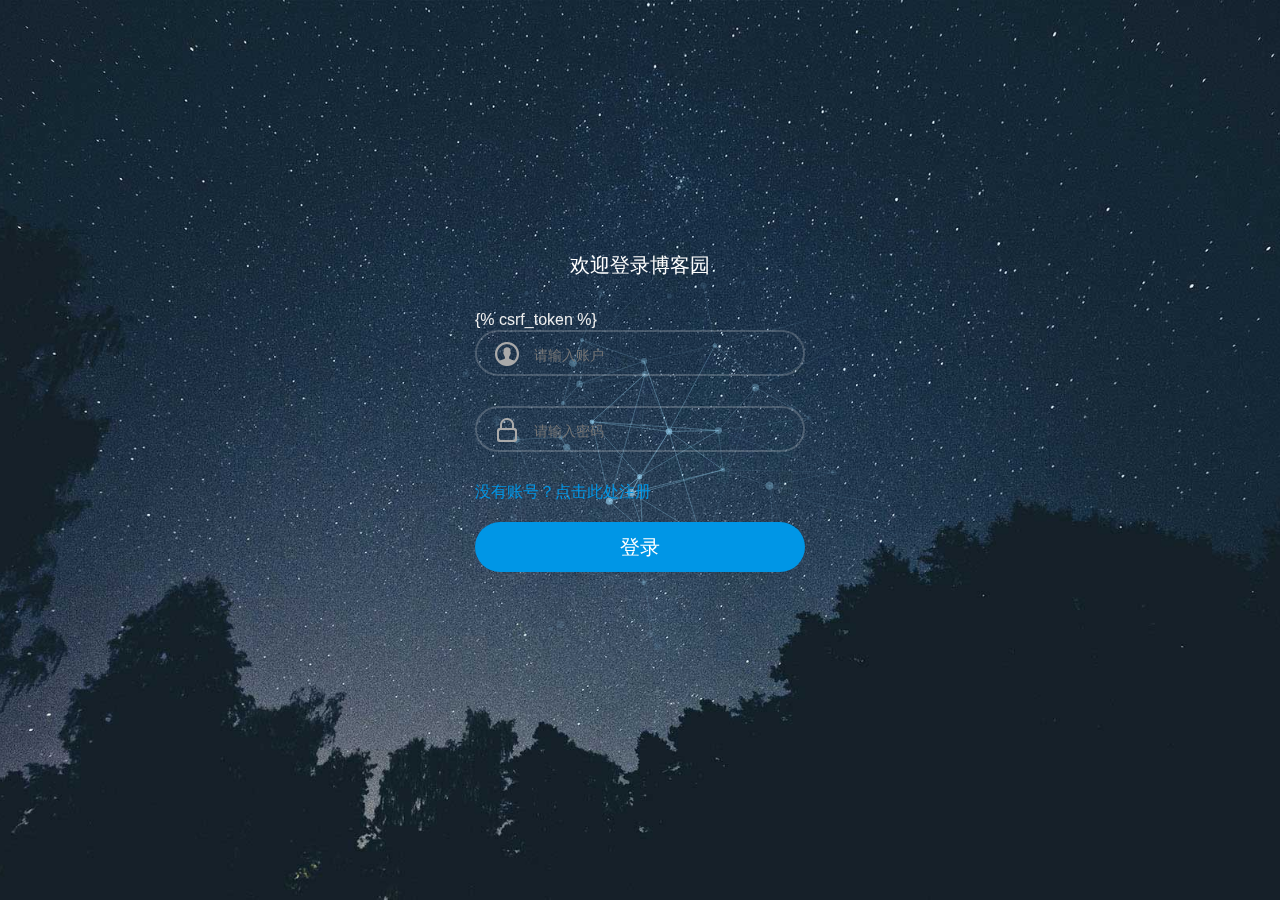
<file: wechat/templates/login.html>
<!DOCTYPE html>
<html lang="en" class="no-js">
<head>
<meta charset="UTF-8" />
<meta http-equiv="X-UA-Compatible" content="IE=edge">
<meta name="viewport" content="width=device-width, initial-scale=1">
<title>登录页面</title>
    <link rel="stylesheet" href="/static/css/component.css">
    <link rel="stylesheet" href="/static/css/demo.css">
    <link rel="stylesheet" href="/static/css/normalize.css">
<script src="/static/js/jquery.js"></script>
<![endif]-->
</head>
<body>
		<div class="container demo-1">
			<div class="content">
				<div id="large-header" class="large-header">
					<canvas id="demo-canvas"></canvas>
					<div class="logo_box">
						<h3>欢迎登录博客园</h3>
						<form name="f" action="" method="post">
                            {% csrf_token %}
							<div class="input_outer">
								<span class="u_user"></span>
								<input name="logname"  class="text logname" style="color: #FFFFFF !important" type="text" placeholder="请输入账户">
							</div>
							<div class="input_outer">
								<span class="us_uer"></span>
								<input name="logpass" class="text logpass" style="color: #FFFFFF !important; position:absolute; z-index:100;"value="" type="password" placeholder="请输入密码">
							</div>
                            <div class="logina">
								  <a href="/register/">没有账号？点击此处注册</a>
							</div>
							<div class="mb2"><a class="act-but submit logbtn" href="javascript:;" style="color: #FFFFFF">登录</a></div>
						</form>
					</div>
				</div>
			</div>
		</div><!-- /container -->
		<script src="/static/js/TweenLite.min.js"></script>
		<script src="/static/js/EasePack.min.js"></script>
		<script src="/static/js/rAF.js"></script>
		<script src="/static/js/demo-1.js"></script>
<script>
    $('.logbtn').click(function () {
        $.ajax({
            url:'',
            type:'post',
            data:{
                user:$('.logname').val(),
                pwd:$('.logpass').val()
            },
            success:function(data) {
                console.log(data)
                if (data=='1'){
                    window.location='/index/'

                }else{
                   console.log(data)
                    alert('用户名或者密码输入有误！')
                }

            }
        })
    })
</script>
</body>




</html>
</file>
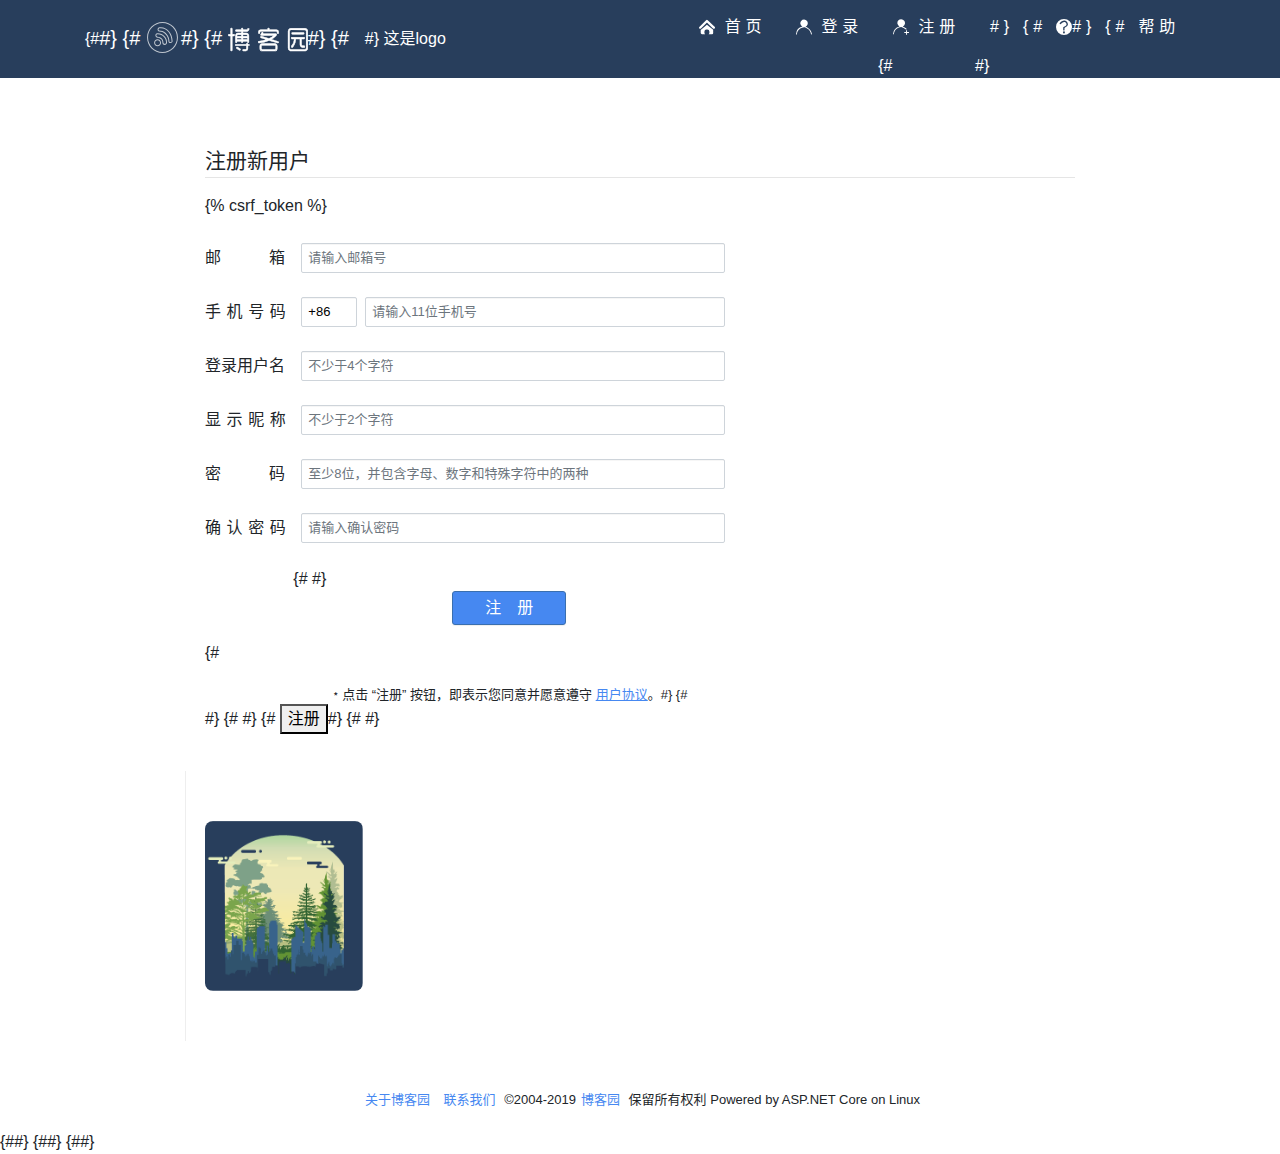
<file: wechat/templates/register.html>
<!DOCTYPE html>
<html lang=zh>
<head>
    <meta charset=utf-8>
    <meta http-equiv=X-UA-Compatible content="IE=EDGE">
    <meta name=viewport content="width=device-width, initial-scale=1, shrink-to-fit=no">
    <title>用户注册 - 神奇的网站</title>
    <link rel="shortcut icon" href=//common.cnblogs.com/favicon.ico type=image/x-icon>
    <script src="/static/css/assets/nav-iconfont.js"></script>
    <link rel=stylesheet href="/static/css/assets/commons.bundle.css">
    <link rel=stylesheet href="/static/css/assets/_layout.css">
    <link rel=stylesheet href="/static/css/assets/signup.css">
    <script>window.captcha = {captchaType: 'Geetest'};</script>
<body>
<!--[if IE]><div class=unsupported-browser>该页面不支持 Internet Explorer 浏览器，建议使用 <a href="https://www.google.cn/intl/zh-CN/chrome/">Google Chrome</a>, <a href="https://www.mozilla.org/zh-CN/firefox/">Firefox</a> 或 <a href="https://www.microsoftedgeinsider.com/zh-CN/">Microsoft Edge</a></div>
<![endif]-->
<nav class="navbar fixed-top navbar-expand-md nav-box navbar-dark" role=navigation>
    <div class=container>
{#        <a href=//www.cnblogs.com class="navbar-brand no-style">#}
{#        <svg class=icon-logo>#}
{#            <use xlink:href=#icon-logo></use>#}
{#        </svg>#}
{#        <svg class=icon-txt-logo>#}
{#            <use xlink:href=#icon-txt-logo></use>#}
{#        </svg>#}
{#        </a>#}
        这是logo
        <button class=navbar-toggler type=button data-toggle=collapse data-target=#navbarSupportedContent
                aria-controls=navbarSupportedContent aria-expanded=false aria-label="Toggle navigation"><span
                class=navbar-toggler-icon></span></button>
        <div class="collapse navbar-collapse" id=navbarSupportedContent>
            <ul class="nav navbar-nav navbar-right nav-main-icon ml-auto">
                <li class=nav-item><a class=nav-link href='/index/' class=no-style>
                    <svg class=icon-home>
                        <use xlink:href=#icon-home></use>
                    </svg>
                    首页 </a>
                <li class=nav-item><a class=nav-link href=/login/>
                    <svg>
                        <use xlink:href=#icon-signin></use>
                    </svg>
                    登录 </a>
                <li class=nav-item><a class=nav-link id=signUpMenu href=/register/>
                    <svg>
                        <use xlink:href=#icon-signup></use>
                    </svg>
                    注册 </a>
{#                <li class=nav-item><a class=nav-link id=assistMenu href=/resetpassword>#}
{#                    <svg>#}
{#                        <use xlink:href=#icon-assist></use>#}
{#                    </svg>#}
{#                    帮助 </a>#}
            </ul>
        </div>
    </div>
</nav>
<div class="container body-box">
    <div class="mx-auto d-block body-content">
        <div class="d-none d-sm-block title-top col-sm-12">注册新用户
            <hr class=head-hr>
        </div>
        <div class=row>
            <form class="form-horizontal col-md-8 form-padding" role=form method=post action=/register/>
                {% csrf_token %}
                <div class="form-space-top d-none d-sm-block"></div>
                <div class="form-group form-row">
                    <div class="col-sm-2 control-label w5-2"><label for=Email>邮箱</label></div>
                    <div class="col has-feedback"><input class=form-control placeholder=请输入邮箱号 type=text
                                                         data-val=true data-val-email=邮箱格式错误
                                                         data-val-maxlength=邮箱地址不能超过120个字符 data-val-maxlength-max=120
                                                         data-val-regex=邮箱地址错误或不支持
                                                         data-val-regex-pattern="[\w!#\$%&amp;'\*\+\-\/=\^_`{\|}~.]+@([\w-]+\.)+(com|net|cn|org|me|cc|biz)$"
                                                         data-val-remote="'邮箱' is invalid."
                                                         data-val-remote-additionalfields=*.Email
                                                         data-val-remote-type=Post data-val-remote-url=/checkemail
                                                         data-val-required=请输入邮箱地址 id=Email name=Email> <span
                            class="invalid-feedback field-validation-valid" data-valmsg-for=Email
                            data-valmsg-replace=true></span></div>
                </div>
                <div class="form-group form-row">
                    <div class="col-sm-2 control-label w5-4"><label for=PhoneNum>手机号码</label></div>
                    <div class="col d-flex">
                        <div class=country-code><input class=form-control type=text data-val=true
                                                       data-val-maxlength=国家代码格式错误 data-val-maxlength-max=4
                                                       data-val-regex=国家代码格式错误 data-val-regex-pattern=^\+\d{1,3}$
                                                       data-val-required=请输入国家代码 id=CountryCode name=CountryCode
                                                       value=+86> <span class="invalid-feedback field-validation-valid"
                                                                        data-valmsg-for=CountryCode
                                                                        data-valmsg-replace=true></span></div>
                        <div class=phone-num><input class=form-control placeholder=请输入11位手机号 type=text data-val=true
                                                    data-val-maxlength=手机号码有误 data-val-maxlength-max=15
                                                    data-val-regex=手机号码有误 data-val-regex-pattern=^\d{4,15}$
                                                    data-val-remote="'手机号码' is invalid."
                                                    data-val-remote-additionalfields=*.PhoneNum,*.CountryCode
                                                    data-val-remote-type=Post data-val-remote-url=/checkphone
                                                    data-val-required=请输入手机号码 id=PhoneNum name=PhoneNum> <span
                                class="invalid-feedback field-validation-valid" data-valmsg-for=PhoneNum
                                data-valmsg-replace=true></span></div>
                    </div>
                </div>
                <div class="form-group form-row">
                    <div class="col-sm-2 control-label w5-5"><label for=LoginName>登录用户名</label></div>
                    <div class="col has-feedback"><input class=form-control placeholder=不少于4个字符 type=text data-val=true
                                                         data-val-length="长度要求 4-30 个字符 (2-15 个中文)"
                                                         data-val-length-max=30 data-val-length-min=2
                                                         data-val-nospace=登录用户名不能包含空格
                                                         data-val-remote="'登录用户名' is invalid."
                                                         data-val-remote-additionalfields=*.LoginName,*.Email
                                                         data-val-remote-type=Post data-val-remote-url=/checkloginname
                                                         data-val-required=请输入登录用户名 id=LoginName name=LoginName> <span
                            class="invalid-feedback field-validation-valid" data-valmsg-for=LoginName
                            data-valmsg-replace=true></span></div>
                </div>
                <div class="form-group form-row">
                    <div class="col-sm-2 control-label w5-4"><label for=DisplayName>显示昵称</label></div>
                    <div class="col has-feedback"><input class=form-control placeholder=不少于2个字符 type=text data-val=true
                                                         data-val-length="长度要求 2-20 个字符 (1-10 个中文)"
                                                         data-val-length-max=20 data-val-length-min=1
                                                         data-val-regex=不能包含空格、@、:和，不能以._结尾
                                                         data-val-regex-pattern=^(?!.*[@:：\s]).*[^._]$
                                                         data-val-remote="'显示昵称' is invalid."
                                                         data-val-remote-additionalfields=*.DisplayName
                                                         data-val-remote-type=Post data-val-remote-url=/checkdisplayname
                                                         data-val-required=请输入显示昵称 id=DisplayName name=DisplayName>
                        <span class="invalid-feedback field-validation-valid" data-valmsg-for=DisplayName
                              data-valmsg-replace=true></span></div>
                </div>
                <div class="form-group form-row">
                    <div class="col-sm-2 control-label w5-2"><label for=Password>密码</label></div>
                    <div class="col has-feedback"><input class=form-control placeholder=至少8位，并包含字母、数字和特殊字符中的两种
                                                         type=password data-val=true data-val-length="密码长度要求 8-50 位"
                                                         data-val-length-max=50 data-val-length-min=8
                                                         data-val-nospace=密码不能包含空格 data-val-regex=密码不能包含全角字符或中文
                                                         data-val-regex-pattern=^((?![^\x00-\xff]).)*$
                                                         data-val-required=请输入密码
                                                         data-val-user-password=至少包含字母、数字和特殊字符中的两种，只允许半角符号 id=Password
                                                         name=Password> <span
                            class="invalid-feedback field-validation-valid" data-valmsg-for=Password
                            data-valmsg-replace=true></span></div>
                </div>
                <div class="form-group form-row">
                    <div class="col-sm-2 control-label w5-4"><label for=ConfirmPassword>确认密码</label></div>
                    <div class="col has-feedback"><input class=form-control placeholder=请输入确认密码 type=password
                                                         data-val=true data-val-equalto=确认密码与密码输入不一致
                                                         data-val-equalto-other=*.Password id=ConfirmPassword
                                                         name=ConfirmPassword> <span
                            class="invalid-feedback field-validation-valid" data-valmsg-for=ConfirmPassword
                            data-valmsg-replace=true></span></div>
                </div>
                <div class="form-group form-row">
                    <div class="offset-sm-2 col">
{#                    <span class="col-sm-12 ajax-error"></span>#}
                        <button  type=submit class="btn ladda-button mx-auto d-block cnblogs-btn-blue"
                                data-style=zoom-in><span class=ladda-label>注册</span></button>
                    </div>
                </div>
{#                <div class="offset-sm-2 register-sign">﹡点击 “注册” 按钮，即表示您同意并愿意遵守 <a class=look-agreeon target=_blank#}
{#                                                                                  href=//passport.cnblogs.com/agreement.html>用户协议</a>。#}
{#                </div>#}
{#                <input type=hidden id=RegisterFrom name=RegisterFrom value="https://www.cnblogs.com/"> <input#}
{#                    name=__RequestVerificationToken type=hidden#}
{#                    value=CfDJ8DeHXSeUWr9KtnvAGu7_dX8-6gUAx_hi_YvL5aRUTYUtkBVw-b_8Eh3N7iNkQuUMiYpDSDKzO8XCw1jD94eVp2GZchBga_lo79hNCl1RBk9D1eMlSSYD_FY-pbM_c3NXfzMWQKHG6Q1fn9wGuBkIigc>#}
{#                                    <button type="submit" value="zhuce">注册</button>#}

            </form>
{#            <input type=hidden id=PublicKey name=PublicKey#}
{#                   value=MIGfMA0GCSqGSIb3DQEBAQUAA4GNADCBiQKBgQCp0wHYbg/NOPO3nzMD3dndwS0MccuMeXCHgVlGOoYyFwLdS24Im2e7YyhB0wrUsyYf0/nhzCzBK8ZC9eCWqd0aHbdgOQT6CuFQBMjbyGYvlVYU2ZP7kG9Ft6YV6oc9ambuO7nPZh+bvXH0zDKfi02prknrScAKC0XhadTHT3Al0QIDAQAB>#}
            <div class="d-none d-md-block col-md-4 side-img-box">
                <div class=side-line>
                    <div></div>
                </div>
                <img src="/static/images/registersideimg.png"></div>
        </div>
    </div>
</div>
<br style=clear:both>
<div id=footer_bottom class=text-center>
    <div><a href=//www.cnblogs.com/AboutUS.aspx class="d-none d-md-inline">关于博客园</a> <a
            href=//www.cnblogs.com/ContactUs.aspx class="d-none d-md-inline">联系我们</a> ©2004-2019<a
            href="//www.cnblogs.com/">博客园</a> <span class="d-none d-md-inline">保留所有权利</span> Powered by ASP.NET Core on
        Linux
    </div>
</div>
{#<script src="/static/css/assets/commons.bundle.js"></script>#}
{#<script src="/static/css/assets/_layout.js"></script>#}
{#<script src="/static/css/assets/signup.js"></script>#}
</file>
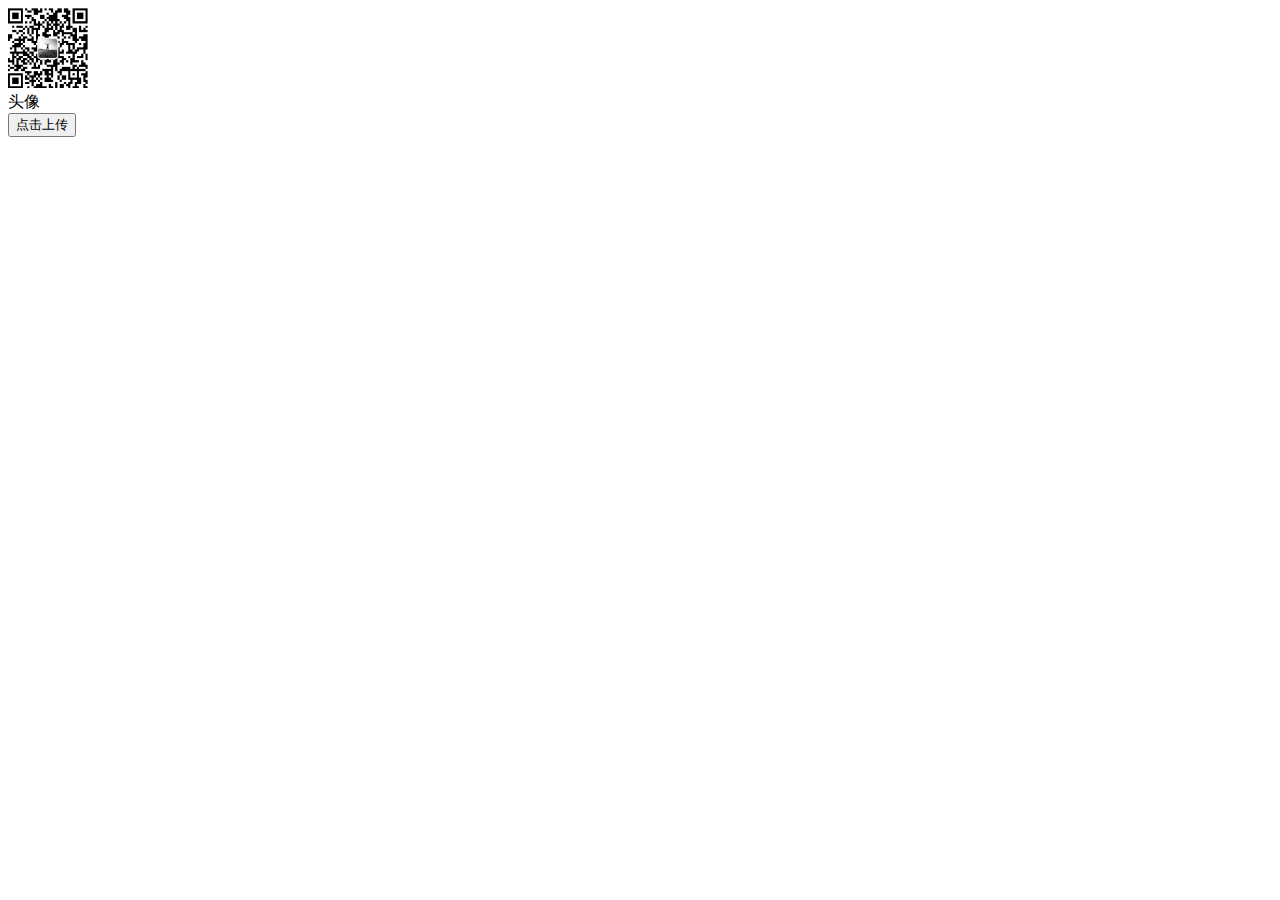
<file: wechat/templates/test.html>
<!DOCTYPE html>
<html lang="en">
<head>
    <meta charset="UTF-8">
</head>
<body>

<form enctype="multipart/form-data" id="uploadForm">
    <!----用一个label标签将上传文件输入框跟图片绑定一起，
          点击图片的时候就相当于点击了上传文件的按钮---->
    <label><img id="avatar-img" src="/static/images/logo.jpg" width="80px" height="80px">
        <div>头像<input id="avatar-input" hidden type="file"></div>
    </label>

    <input type='button' onclick='upload()' value='点击上传'>
</form>

<script src="/static/js/jquery.min.js"></script>


<script>


    function upload() {
        var formdata = new FormData();
        formdata.append("avatar",$("#avatar-input")[0].files[0]);
        {#var formData = new FormData($("#uploadForm")[0]) ; //创建一个forData#}
        {#formData.append('img', $('#avatar-img')) ;//把file添加进去  name命名为img#}
        $.ajax({
            url: '/test/',
            data: formdata,
            type: "POST",
            async: false,
            cache: false,
            contentType: false,
            processData: false,
            success: function (data) {
                //成功
            },
            error: function () {
                //失败
            }
        })
    }
</script>
<script>

    // 上传文件按钮（label里的图片）点击事件
    $('#avatar-input').on('change', function () {
        // 获取用户最后一次选择的图片
        var choose_file = $(this)[0].files[0];
        // 创建一个新的FileReader对象，用来读取文件信息
        var reader = new FileReader();
        // 读取用户上传的图片的路径
        reader.readAsDataURL(choose_file);
        // 读取完毕之后，将图片的src属性修改成用户上传的图片的本地路径
        reader.onload = function () {
            $("#avatar-img").attr("src", reader.result)
        }
    });

</script>
</file>
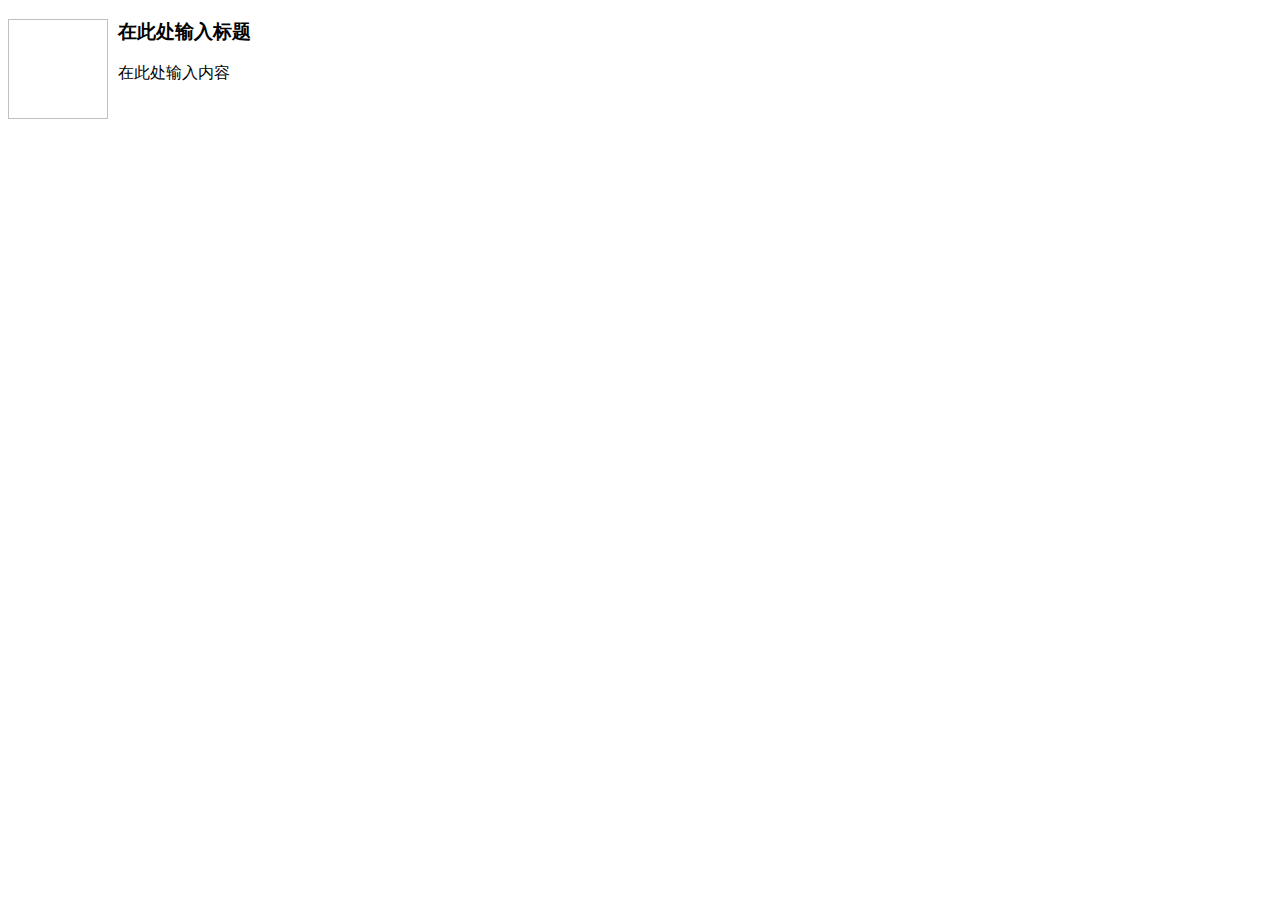
<file: static/kindeditor/plugins/template/html/1.html>
<!doctype html>
<html>
<head>
	<meta charset="utf-8" />
</head>
<body>
	<h3>
		<img align="left" height="100" style="margin-right: 10px" width="100" />在此处输入标题
	</h3>
	<p>
		在此处输入内容
	</p>
</body>
</html>
</file>
<file: static/css/component.css>
/* Header */
.large-header {
	position: relative;
	width: 100%;
	background: #333;
	overflow: hidden;
	background-size: cover;
	background-position: center center;
	z-index: 1;
}

.demo-1 .large-header {
	background-image: url('/static/images/demo-1-bg.jpg');
}
.logo_box{
	width: 400px;
	height: 500px;
	padding: 35px;
	color: #EEE;
	position: absolute;
	left: 50%;
	top:50%;
	margin-left: -200px;
	margin-top: -250px;
}
.logo_box h3{
	text-align: center;
	height: 20px;
	font: 20px "microsoft yahei",Helvetica,Tahoma,Arial,"Microsoft jhengHei",sans-serif;
	color: #FFFFFF;
	height: 20px;
	line-height: 20px;
	padding:0 0 35px 0;
}
.forms{
	width: 280px;
	height: 485px;
}
.logon_inof{
	width: 100%;
	min-height: 450px;
	padding-top: 35px;
	position: relative;
}
.input_outer{
	height: 46px;
	padding: 0 5px;
	margin-bottom: 30px;
	border-radius: 50px;
	position: relative;
	border: rgba(255,255,255,0.2) 2px solid !important;
}
.u_user{
	width: 25px;
	height: 25px;
	background: url(/static/images/login_ico.png);
	background-position: -125px 0;
	position: absolute;
	margin: 10px 13px;
}
.us_uer{
	width: 25px;
	height: 25px;
	background-image: url(/static/images/login_ico.png);
	background-position: -125px -34px;
	position: absolute;
	margin: 10px 13px;
}
.l-login{
	position: absolute;
	z-index: 1;
	left: 50px;
	top: 0;
	height: 46px;
	font: 14px "microsoft yahei",Helvetica,Tahoma,Arial,"Microsoft jhengHei";
	line-height: 46px;
}
.text{
	width: 220px;
	height: 46px;
	outline: none;
	display: inline-block;
	font: 14px "microsoft yahei",Helvetica,Tahoma,Arial,"Microsoft jhengHei";
	margin-left: 50px;
	border: none;
	background: none;
	line-height: 46px;
}
/*///*/
.mb2{
	margin-bottom: 20px
}
.mb2 a{
	text-decoration: none;
	outline: none;
}
.submit {
	padding: 15px;
	margin-top: 20px;
	display: block;
}
.act-but{
	line-height: 20px;
	text-align: center;
	font-size: 20px;
	border-radius: 50px;
	background: #0096e6;
}
.logina>a{
	color: #0096e6;
}
.logina>a:hover{
	color: #0096e6;
}
</file>
<file: static/css/demo.css>
*, *:after, *:before { -webkit-box-sizing: border-box; box-sizing: border-box; }
.clearfix:before, .clearfix:after { content: ''; display: table; }
.clearfix:after { clear: both; }

body {
	background: #fff;
	color: #383a3c;
	font-weight: 400;
	font-size: 1em;
	line-height: 1.25;
	font-family: 'Raleway', Calibri, Arial, sans-serif;
}

a, button {
	outline: none;
}

a {
	color: #566473;
	text-decoration: none;
}

a:hover, a:focus {
	color: #34495e;
}

section {
	padding: 1em;
	text-align: center;
}

p.ref {
	text-align: center;
	padding: 2em 1em;
}
</file>
<file: static/css/assets/_layout.css>
.form-control.is-invalid{background-position:right calc(.375em + .1875rem) center!important}body,html{font-family:-apple-system,Noto Sans,Helvetica Neue,Helvetica,Nimbus Sans L,Arial,Liberation Sans,PingFang SC,Hiragino Sans GB,Noto Sans CJK SC,Source Han Sans SC,Source Han Sans CN,Microsoft YaHei,Wenquanyi Micro Hei,WenQuanYi Zen Hei,ST Heiti,SimHei,WenQuanYi Zen Hei Sharp,sans-serif}a{color:#4688f1}a:hover{color:#3374db}a.no-style{color:inherit}a.no-style:active,a.no-style:focus,a.no-style:hover{text-decoration:none}svg{width:1em;height:1em;vertical-align:-.15em;fill:currentColor;overflow:hidden}label{font-weight:400}button{outline:0}button[disabled]{cursor:not-allowed}.error-color{color:#e92f29}.success-color{color:#32cd26}.orange-color{color:#f0ad67}.gray-color{color:#666}.gray-deep-color{color:#333}.bold{font-weight:700}.none{display:none}.btn-gray{background:#ccc}.ajax-error{color:#dc3545;font-size:80%;margin-top:.5rem;margin-bottom:1rem}span.ajax-error{display:none}.head-hr{margin-top:0}.control-label{margin-right:8px}.control-label label{position:relative;display:block;white-space:nowrap}.form-control{height:30px;border-radius:2px;font-size:12px;padding:0 6px;font-weight:400;color:#000}.form-horizontal .control-label{padding-top:inherit;line-height:30px}.has-feedback .form-control{padding-right:5px}.w4-2,.w4-3,.w4-4{width:4em}.w4-2{letter-spacing:2em}.w4-3{letter-spacing:.5em}.w5-2,.w5-3,.w5-4,.w5-5{min-width:5.5em}@media (min-width:576px){.w5-2{letter-spacing:3em}.w5-3{letter-spacing:1em}.w5-4{letter-spacing:.35em}}.body-content{max-width:870px}.text-danger{position:absolute;font-size:80%;right:6px}.warning{color:#e92f29}.padding-2words{display:inline-block;width:2em}.red{color:red}.country-code{width:3.5rem}.phone-num{flex-grow:1;margin-left:.5rem}.ladda-spinner{height:0!important}#footer_bottom{position:relative;bottom:0;padding-bottom:20px;display:none;font-size:13px}#footer_bottom a{padding-left:5px;padding-right:5px;color:#4688f1}#checkWay .modal-content{max-width:400px}#captchaBox{width:290px}.gt_bottom .gt_logo_button{background-color:#f2ece1!important}#showLoading{width:24px;height:24px;background:#ece4dd;border-radius:12px;position:absolute;left:10px;top:5px;border:1px solid #dcd4c7;display:none}.modal-dialog{margin-top:10%}.form-control{box-shadow:inset 0 .5px .5px rgba(0,0,0,.075);font-size:13px}.has-error .form-control:focus{box-shadow:0 0 2.5px #ce8483}.form-control:focus{box-shadow:0 0 2.5px rgba(102,175,233,.6)}.title-top{margin-top:40px}@media screen and (min-height:640px){.title-top{margin-top:50px}}@media screen and (min-height:670px){.title-top{margin-top:60px}}@media screen and (min-height:700px){.title-top{margin-top:75px}}@media (max-width:767.98px){.title-top{margin-top:0}}.cnblogs-btn-blue,.cnblogs-btn-blue-4words{border-radius:3px;color:#fff;background:#4688f1;box-shadow:0 1px 1px #eee;border:1px solid #3a6faf;float:none}.cnblogs-btn-blue{letter-spacing:1em;padding:4px 1em 4px 2em}.cnblogs-btn-blue-4words{padding:4px 2.5em}.cnblogs-btn-blue-4words:focus,.cnblogs-btn-blue-4words:hover,.cnblogs-btn-blue:focus,.cnblogs-btn-blue:hover{background:#327df5;color:#fff}@media screen and (max-width:767px){.w4-2,.w4-3,.w4-4{width:auto;letter-spacing:normal}.cnblogs-btn-blue,.cnblogs-btn-blue-4words{width:100%}}#embed_captcha{color:#a94442}#captcha_wait,#embed_captcha{text-align:center}.show{display:block}.hide{display:none}.geetest_copyright,.geetest_panel_footer,.geetest_panel_footer_copyright{display:none!important}.grecaptcha-badge{right:-186px!important;bottom:0!important;box-shadow:none!important;transition:all .3s ease 0s!important;opacity:.5;transform-origin:0 100%;transform:scale(.625) translate(46px)}.grecaptcha-badge:hover{right:-80px!important;opacity:1}.small-logo{height:28px}.unsupported-browser{position:fixed;font-size:14px;text-align:center;background-color:#feefae;outline:1px solid #b3a569;z-index:10000;left:0;right:0}.modal-body:first-child p{margin-top:1rem}.tooltip{font-size:.75rem}.tooltip.bs-tooltip-bottom,.tooltip.bs-tooltip-top{padding:.2rem 0}.tooltip .tooltip-inner{border:1px solid;color:#6c757d;background-color:#fff;padding:.15rem .3rem}.tooltip .arrow{height:.2rem}.tooltip.bs-tooltip-top .arrow:before{border-width:.2rem .2rem 0;border-top-color:#6c757d}.tooltip.bs-tooltip-bottom .arrow:before{border-width:0 .2rem .2rem;border-bottom-color:#6c757d}.input-group-append>.ladda-button>.ladda-label{transition:all 0s!important}.nav-box{padding-top:0;padding-bottom:0;background-color:#283e5c;color:#fff}.icon-logo{font-size:33px;color:#bec5ce;vertical-align:middle;margin-top:-3.5px;margin-right:2px}.icon-txt-logo{font-size:80px;height:35px}.nav-main-icon svg{position:relative;top:.5px;font-size:16px}.nav-box .navbar-nav>.nav-item>.nav-link{letter-spacing:.3rem;color:#fff;transition:all .2s ease 0s;margin:12px 7px;padding:3px 8px;border-radius:4px}.nav-box .navbar-nav>.nav-item>.nav-link:focus,.nav-box .navbar-nav>.nav-item>.nav-link:hover{color:#bec5ce}.navbar-right button{background-color:rgba(0,0,0,0);border:0}.nav-main-icon>.nav-item>.nav-link.active,.nav-main-icon>.nav-item>.nav-link.active:focus,.nav-main-icon>.nav-item>.nav-link.active:hover{color:#fff;background-color:#2278cf}.nav-box .navbar-toggler:focus,.nav-box .navbar-toggler:hover{background-color:hsla(0,0%,100%,.3)}.nav-box .navbar-toggler .navbar-toggler-icon{font-size:1rem}.body-box{padding-top:70px}
</file>
<file: static/css/assets/signup.css>
.form-padding{padding-right:65px}.form-space-top{height:25px}.title-top{padding:0;font-size:21px}.register-sign{margin-top:20px;text-align:center;font-size:13px}.look-agreeon{text-decoration:underline}.space-line-height{height:20px}.side-img-box{height:300px;position:relative;padding-left:0;margin-top:22px}.side-line{position:absolute;height:100%;left:-20px;padding:15px 0}.side-line>div{width:1px;height:100%;background-color:#eee}.side-img-box img{position:relative;width:100%;top:50%;transform:translateY(-50%);border-radius:8px}.country-code .invalid-feedback{left:6px;right:auto}.invalid-feedback{margin-top:.1rem;position:absolute;width:auto;right:6px}@media screen and (min-width:768px) and (max-width:991px){.control-label{padding-left:5px;padding-right:5px}.side-line{padding:28px 0}}@media screen and (max-width:767px){.form-padding{padding-right:15px}}
</file>
